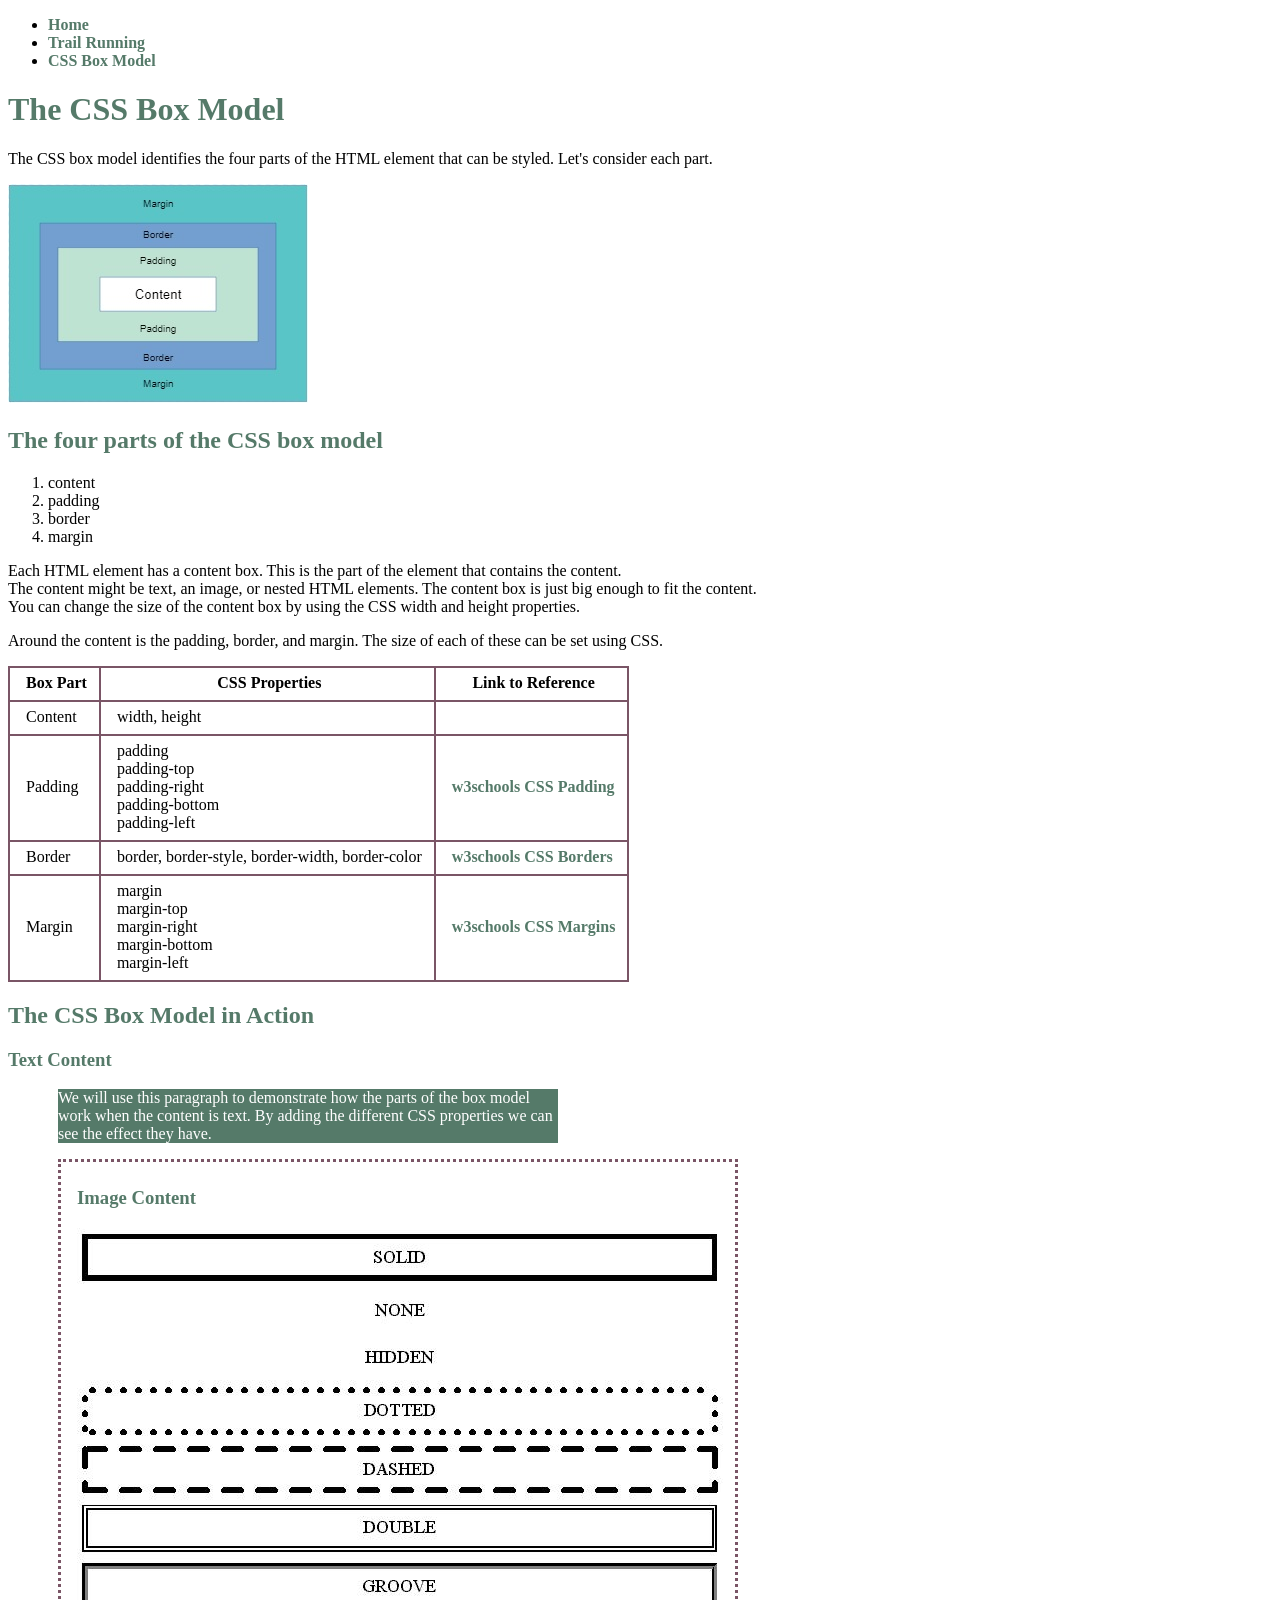
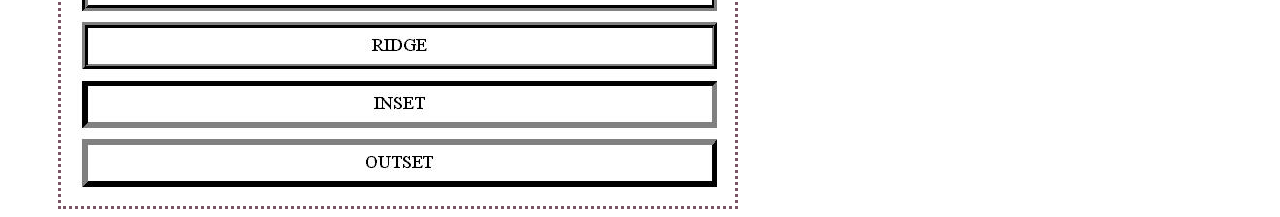
<file: box_model.html>
<!doctype html>
<html lang="en-US">

<head>
<meta charset="UTF-8">

<title>The CSS Box Model</title>

<meta name="description" content="A breif brief description of the CSS Boxmodel">
<meta name="keywords" content="CSS, Box_Model">
<meta name="author" content= "Linda Duhadway and Casey Parker">
<meta name="viewport" content="width=device-width, initial-scale=1.0">
<link rel="stylesheet" href="resources/box_model_style.css">
</head>

<body>
<ul>
<li><a href="index.html">Home</a></li>
<li><a href="running.html">Trail Running</a></li>
<li><a href="box_model.html">CSS Box Model</a></li>
</ul>	
<h1>The CSS Box Model</h1>

<p>The CSS box model identifies the four parts of the HTML element that 
can be styled. Let's consider each part. </p>
<a href="https://css-tricks.com/almanac/properties/b/border/">
<img src="resources/boxmodel.jpg" alt="A diagram of where the different layers of the box model" width="300" height="219">
</a>
<h2>The four parts of the CSS box model</h2>

<ol>
<li>content</li>
<li>padding</li>
<li>border</li>
<li>margin</li>
</ol>

<p>Each HTML element has a content box. This is the part of the element that 
contains the content. <br>The content might be text, an image, or nested HTML 
elements. The content box is just big enough to fit the content. <br>You can 
change the size of the content box by using the CSS width and height
properties.</p>

<p>Around the content is the padding, border, and margin. The size of each of 
these can be set using CSS.</p>

<table>
<tr>
<th>Box Part</th>
<th>CSS Properties</th>
<th>Link to Reference</th>

<tr>
<td>Content</td>
<td>width, height</td>
<td>
</tr>
<tr>
<td>Padding</td>
<td>padding<br>padding-top<br>padding-right<br>padding-bottom<br>padding-left</td>
<td><a href="https://www.w3schools.com/css/css_padding.asp">w3schools CSS Padding</a></td>
</tr>
<tr>
<td>Border</td>
<td>border, border-style, border-width, border-color</td>
<td><a href="https://www.w3schools.com/css/css_border.asp">w3schools CSS Borders</a></td>
</tr>
<tr>	
<td>Margin</td>
<td>margin<br>margin-top<br>margin-right<br>margin-bottom<br>margin-left</td>
<td><a href="https://www.w3schools.com/css/css_margin.asp">w3schools CSS Margins</a></td>
</tr>
</table>

<h2>The CSS Box Model in Action</h2>

<h3>Text Content</h3>

<p class="text">We will use this paragraph to demonstrate how the parts of
the box model work when the content is text. By adding the 
different CSS properties we can see the effect they have.</p>

<div>
<h3>Image Content</h3>

<img src="resources/border.jpg" alt="An example of the different border types in CSS" width="646" height="566">
</div>

</body>
</html>
</file>
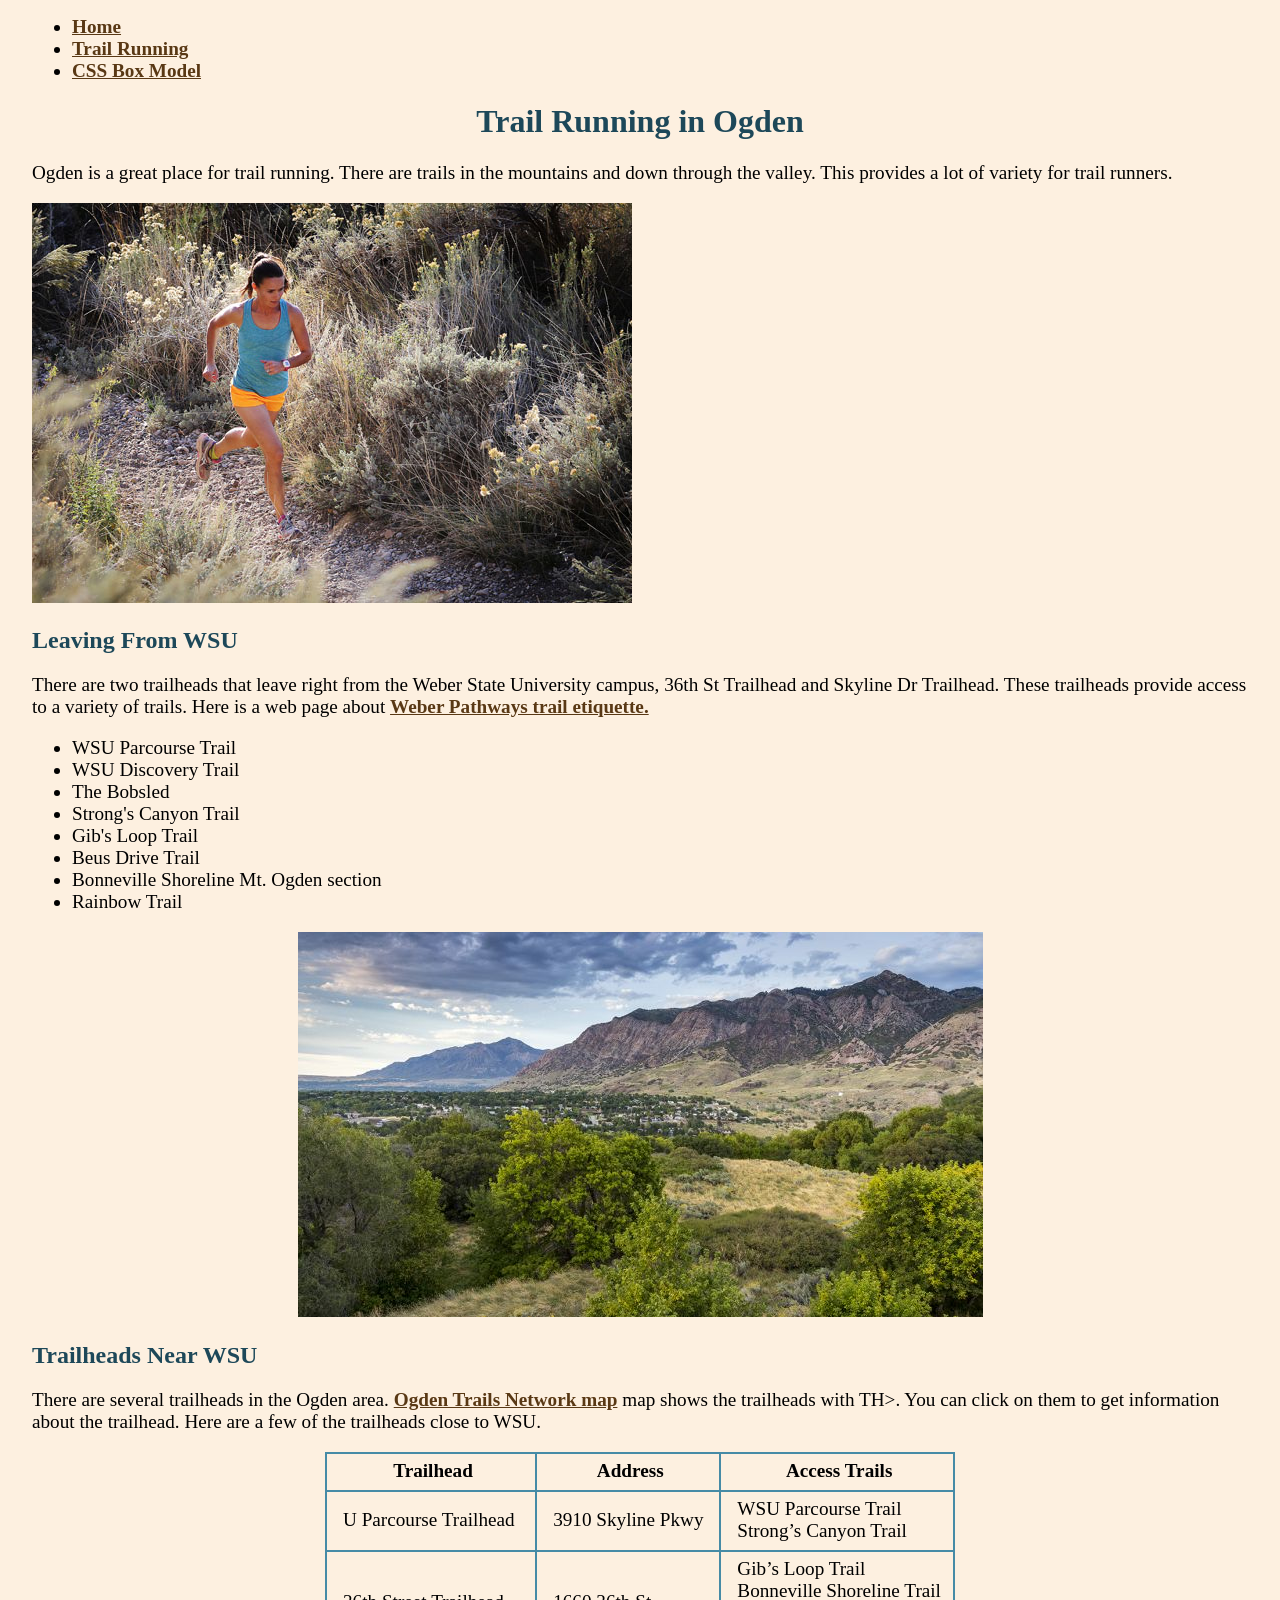
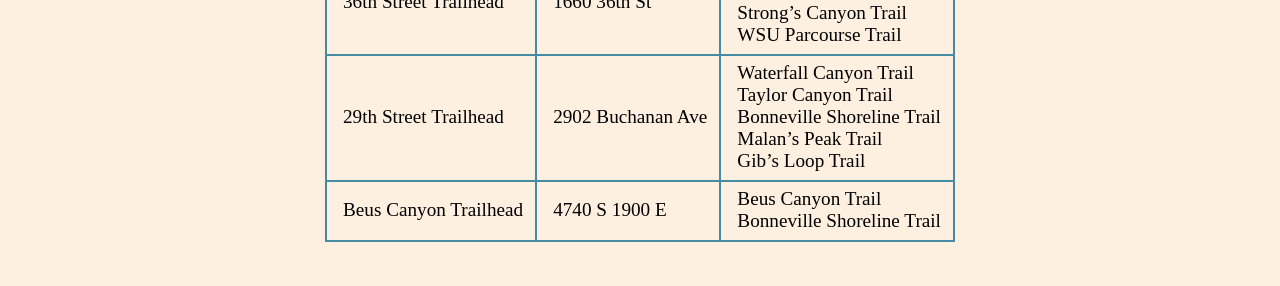
<file: running.html>
<!doctype html>
<html lang="en-US">

<head>
<meta charset="UTF-8">

<title>Trail Running</title>

<meta name="description" content="A breif view of trail running in Ogden">
<meta name="keywords" content="Ogden, trail running, trails, running">
<meta name="author" content= "Linda Duhadway and Casey Parker">
<meta name="viewport" content="width=device-width, initial-scale=1.0">
<link rel="stylesheet" href="resources/running_style.css">
</head>

<body>
<ul>
<li><a href="index.html">Home</a></li>
<li><a href="running.html">Trail Running</a></li>
<li><a href="box_model.html">CSS Box Model</a></li>
</ul>	

<h1>Trail Running in Ogden</h1>


<p>Ogden is a great place for trail running. There are trails in the mountains and down through the valley. This 
provides a lot of variety for trail runners.</p>

<a href="https://www.ogdenmarathon.com/">


<img src="resources/runner.jpg" alt="Cynthia Fowler running in the Ogden area" width="600" height="400">
</a>
<h2>Leaving From WSU</h2>

<p>There are two trailheads that leave right from the Weber State University campus, 36th St Trailhead and Skyline 
Dr Trailhead. These trailheads provide access to a variety of trails. Here is a web page about 
<a href="https://www.weberpathways.org/trail-etiquette">Weber Pathways trail etiquette.</a></p>

<ul>
<li>WSU Parcourse Trail</li>
<li>WSU Discovery Trail</li>
<li>The Bobsled</li>
<li>Strong's Canyon Trail</li>
<li>Gib's Loop Trail</li>
<li>Beus Drive Trail</li>
<li>Bonneville Shoreline Mt. Ogden section</li>
<li>Rainbow Trail</li>
</ul>


<p class="picture">
<img src="resources/view.jpg" alt="View of a trail in the Ogden mountains" width="685" height="385">
</p>


<h2>Trailheads Near WSU</h2>

<p>There are several trailheads in the Ogden area. <a href="http://trails.ogdencity.com/">Ogden Trails Network map</a>
 map shows the trailheads with TH>. You can 
click on them to get information about the trailhead. Here are a few of the trailheads close to WSU.</p>

<div>

<table>
<tr>
<th>Trailhead</th>
<th>Address</th>
<th>Access Trails</th>
</tr>
<tr>
<td>U Parcourse Trailhead</td>
<td>3910 Skyline Pkwy</td>
<td>WSU Parcourse Trail<br>Strong’s Canyon Trail</td>
</tr>
<tr>
<td>36th Street Trailhead</td>
<td>1660 36th St</td>
<td>Gib’s Loop Trail<br>Bonneville Shoreline Trail<br>Strong’s Canyon Trail<br>WSU Parcourse Trail</td>
</tr>
<tr>
<td>29th Street Trailhead</td>
<td>2902 Buchanan Ave</td>
<td>Waterfall Canyon Trail<br>Taylor Canyon Trail<br>Bonneville Shoreline Trail<br>Malan’s Peak Trail<br>
Gib’s Loop Trail</td>
</tr>
<tr>
<td>Beus Canyon Trailhead</td>
<td>4740 S 1900 E</td>
<td>Beus Canyon Trail<br>Bonneville Shoreline Trail</td>
</tr>
</table>
</div>
</body>
</html>
</file>
<file: resources/box_model_style.css>
/*
  white: #FFFFFF
  Box model green: #bee3d2
  Accent 1: #557a69
  Accent 2: #7A5566
*/

body {
  background-color: #FFFFFF;
}

h1, h2, h3{
  color: #557a69;
}

th, td {
  
  border: #7A5566 solid 2px;
  padding: 6px 12px 8px 16px; /* top, right, bottom, left */
}

table {
  border-collapse: collapse;
}

a{
  color: #557a69;
  font-weight: bold;
  text-decoration: none;
}
a:hover{
  color: #7A5566;
}

p.text {
  background-color: #557a69;
  color: #FFFFFF;
  width: 500px;
  margin-left: 50px;
  margin-right: auto;

}

div{
  width: 646px;
  padding: 6px 12px 8px 16px;
  border: #7A5566 dotted 3px;
  margin-left: 50px;
  margin-right: auto;

}
</file>
<file: resources/running_style.css>
/*
Blue: #468BA6
Orange: #F29A2E
Light orange: #FDF0E0
Dark blue: #1D4859
Brown: #593814
*/

body {
	background-color: #FDF0E0;
	padding: 0 24px 36px 24px; /*padding on the body*/
}

a {
	color: #593814;
	font-weight: bold;
}

a:hover {
	color: #1D4859;
}

h1, h2 {
	color: #1D4859;
}

h1 {
	text-align: center;
}
p.picture{
	text-align: center;
}

p, li, table {
	font-size: 1.2em;
}

th, td {
	
	border: #468BA6 solid 2px;
	padding: 6px 12px 8px 16px; /* top, right, bottom, left */
}

table {
	border-collapse: collapse;
	margin-left: auto;
	margin-right: auto;
}
</file>
